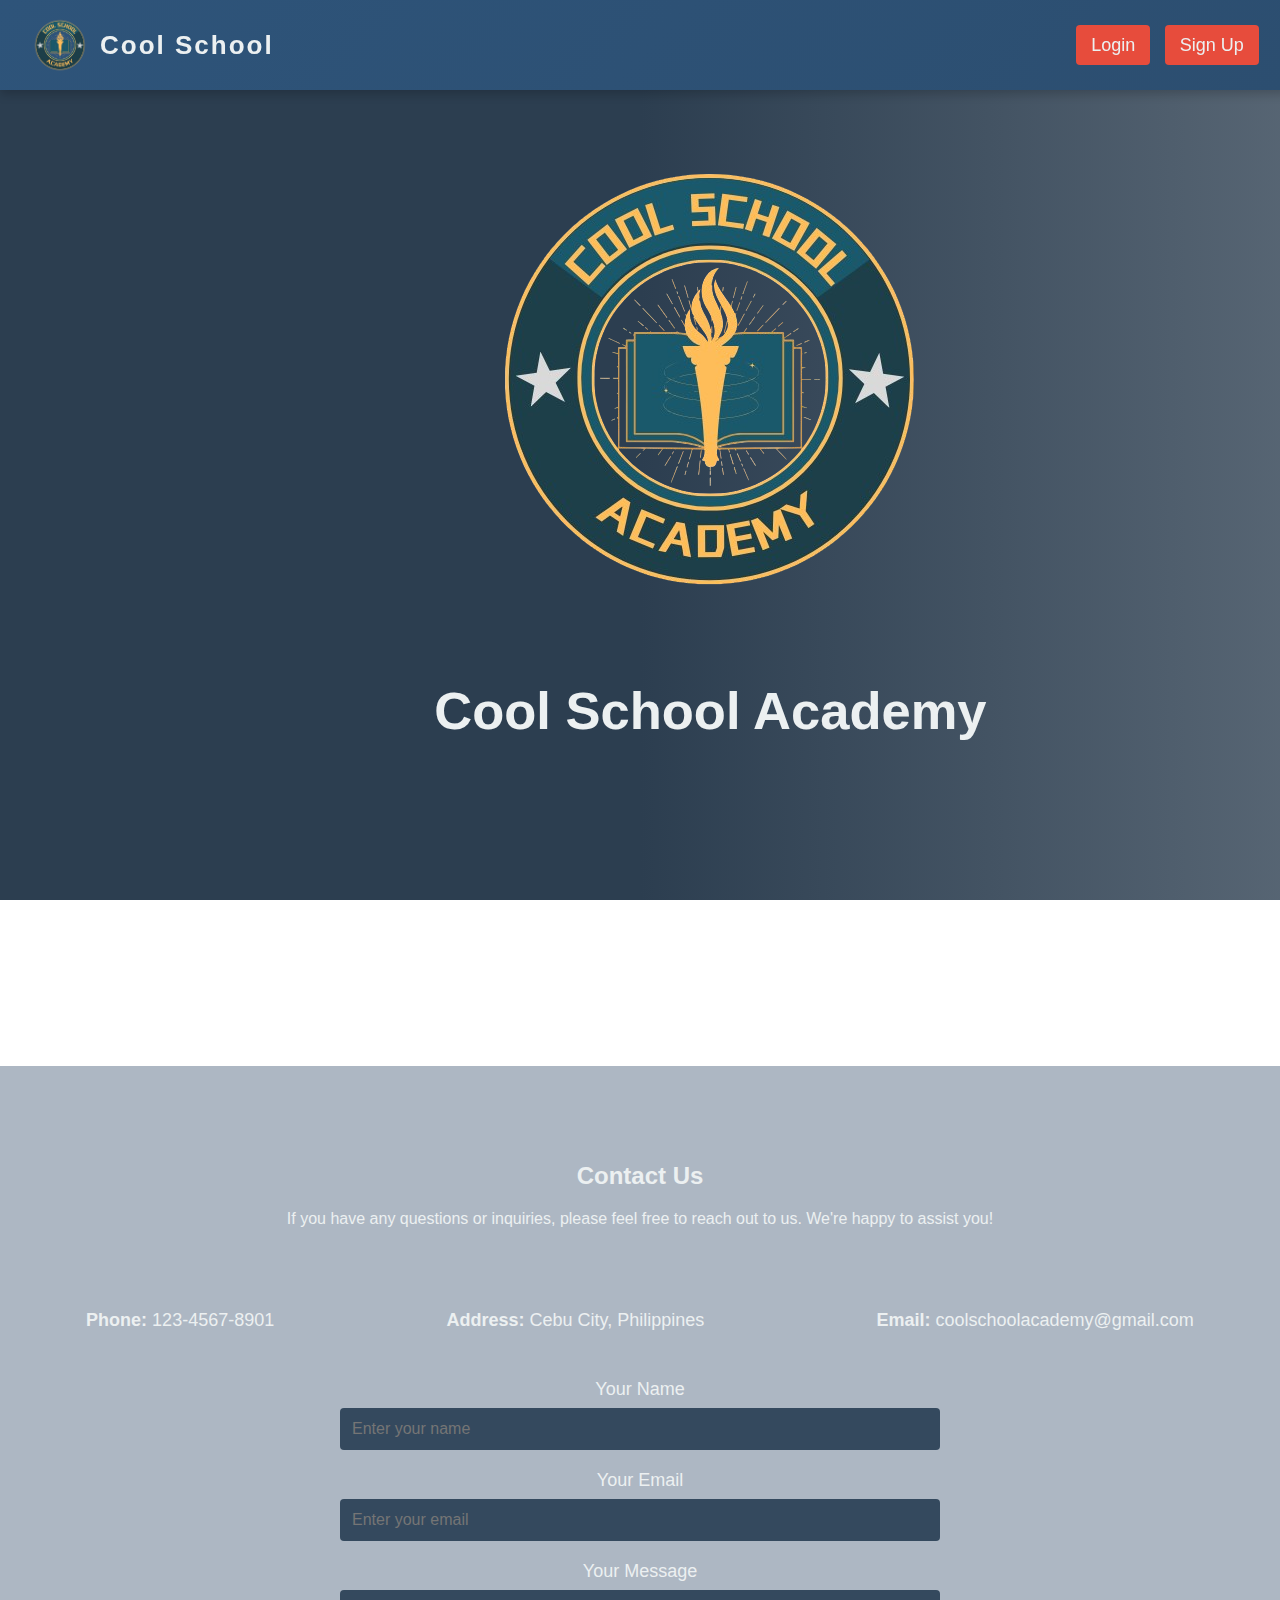
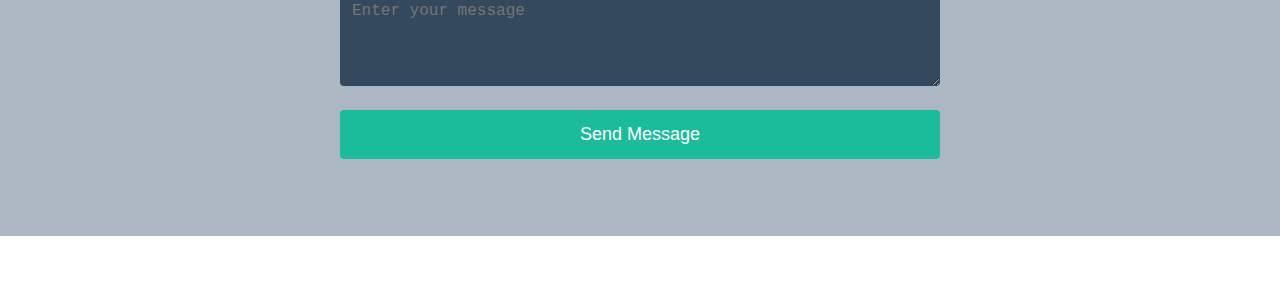
<file: index.html>
<!DOCTYPE html>
<html lang="en">
<head>
    <meta charset="UTF-8">
    <meta name="viewport" content="width=device-width, initial-scale=1.0">
    <title>Cool School Academy</title>
    <link rel="icon" href="Images/logo.png">
    <style>
      body {
  margin: 0;
  padding: 0;
  font-family: 'Segoe UI', Tahoma, Geneva, Verdana, sans-serif;
  background: linear-gradient(to right, #2c3e50 50%, rgba(44, 62, 80, 0.8) 100%), 
      url(https://www.teachermagazine.com/assets/images/teacher/Implementing-tutoring-interventions-in-schools.jpg);
  background-size: 100%;
  background-position: center;
  background-repeat: no-repeat;
  background-attachment: fixed;
  color: #ecf0f1;
}
.navbar {
  position: fixed;
  top: 0;
  left: 0;
  width: 96%;
  background: linear-gradient(135deg, #2e547a, #2c4e70); /*chatgpt*/
  color: white;
  padding: 15px 30px;
  display: flex;
  justify-content: space-between;
  align-items: center;
  box-shadow: 0 4px 10px rgba(0, 0, 0, 0.2); 
  z-index: 1000;
  transition: background-color 0.3s ease-in-out; 
}

.navbar .logo {
  display: flex;  /* Use Flexbox to align items in a row */
  align-items: center;  /* Vertically center the items */
}

.navbar .logo img {
  width: 60px;  /* Adjust the size of the logo */
  height: 60px;  /* Maintain aspect ratio */
  margin-right: 10px;  /* Space between the logo and text */
}

.navbar .logo a {
  color: #ecf0f1;
  font-size: 26px;
  text-decoration: none;
  font-weight: 700;
  letter-spacing: 2px;
}


.navbar .nav-links {
  list-style: none;
  display: flex;
}

.navbar .nav-links li {
  margin: 1px 20px;
}

.navbar .nav-links a {
  color: #9abbc3; /* Lighter text color */
  text-decoration: none;
  font-size: 18px;
  font-weight: 500;
  padding: 10px;
  border-radius: 4px;
  transition: background-color 0.3s ease, color 0.3s ease;
}

.navbar .nav-links a:hover {
  background-color: rgba(255, 255, 255, 0.2);
  color: #1abc9c; /* Lighter green color */
}

.navbar .loginsignup a {
  color: #ecf0f1; 
  font-size: 18px;
  text-decoration: none;
  padding: 10px 15px;
  background-color: #e74c3c; /* Red background */
  border-radius: 4px;
  margin-left: 10px;
  transition: background-color 0.3s ease, color 0.3s ease;
}

.navbar .loginsignup a:hover {
  background-color: #c0392b; /* Darker red on hover */
  color: #fff;
}



.word {
  max-width: 600px;
  margin: 20px auto;
  margin-right: 20%;
  margin-left: 31%;
  margin-top: 8%;
  margin-bottom: 20%;
  color: #ecf0f1; 
  padding: 2%;
  font-family:'Gill Sans', 'Gill Sans MT', Calibri, 'Trebuchet MS', sans-serif;
  text-align: center;
  font-size: 35px;
  border: none;
}

/* Content Section */
.content {
  text-align: center;
  padding-top: 100px;
  padding-left: 35px;
  max-width: 1200px;

}

#word {
  color: rgba(255, 255, 255, 0.7);
  margin-top: 20px;
  font-size: 18px;
}


.contacts {
  margin-top: 4%;
  padding-top: 6%;
  padding-bottom: 6%;
  text-align: center;
  background:  rgba(49, 76, 104, 0.4);
}

#contact {
  padding: 80px 0;
  text-align: center;
  background-color: #34495e;
  color: #ecf0f1;
}

.contact-info {
  display: flex;
  justify-content: space-around;
  margin: 30px 0;
  margin-top: 5%;
}

.contact-info .info-item {
  text-align: left;
}

.contact-info .info-item i {
  font-size: 30px;
  margin-bottom: 10px;
  color: #1abc9c;
}

.contact-info p {
  font-size: 18px;
}

/* Contact Form */
.contact-form {
  display: flex;
  flex-direction: column;
  max-width: 600px;
  margin: 0 auto;
}

.contact-form .form-group {
  margin-bottom: 20px;
}

.contact-form label {
  font-size: 18px;
  margin-bottom: 5px;
  color: #ecf0f1;
}

.contact-form input, 
.contact-form textarea {
  padding: 12px;
  border: none;
  border-radius: 4px;
  font-size: 16px;
  margin-top: 8px;
  width: 100%;
  box-sizing: border-box;
}

.contact-form input[type="text"], 
.contact-form input[type="email"], 
.contact-form textarea {
  background-color: #34495e;
  color: #ecf0f1;
}

.contact-form button {
  padding: 14px;
  background-color: #1abc9c;
  color: #fff;
  border: none;
  border-radius: 4px;
  cursor: pointer;
  font-size: 18px;
  transition: background-color 0.3s ease;
}

.contact-form button:hover {
  background-color: #16a085;
}



    </style>
</head>
<body>


  <!-- Navbar -->
  <div class="navbar">
    <div class="logo">
      <img src="Images/logo.png" alt="Logo">
      <a href="Homepage.html">Cool School</a>
  </div>
    <div class="loginsignup">
      <a href="Log_in.html">Login</a>
      <a href="Sign_up.html">Sign Up</a>
    </div>  
  </div>



<!--Logo-->
<div class="word">
  <img src="Images/logo.png" alt="logo" id="image">
  <h2> Cool School Academy</h2>
</div>




  <!-- Contact Section -->
<div class="whole">
  <div  id="contacts" class="contacts">
    <h2>Contact Us</h2>
    <p>If you have any questions or inquiries, please feel free to reach out to us. We're happy to assist you!</p>
    
    <div class="contact-info">
      <div class="info-item">
        <i class="fas fa-phone"></i> <!-- Font Awesome phone icon -->
        <p><strong>Phone:</strong> 123-4567-8901</p>
      </div>
      <div class="info-item">
        <i class="fas fa-map-marker-alt"></i> <!-- Font Awesome location icon -->
        <p><strong>Address:</strong> Cebu City, Philippines</p>
      </div>
      <div class="info-item">
        <i class="fas fa-envelope"></i> <!-- Font Awesome email icon -->
        <p><strong>Email:</strong> coolschoolacademy@gmail.com</p>
      </div>
    </div>

    <form action="#" method="post" class="contact-form">
      <div class="form-group">
        <label for="name">Your Name</label>
        <input type="text" id="name" name="name" placeholder="Enter your name" required>
      </div>
      <div class="form-group">
        <label for="email">Your Email</label>
        <input type="email" id="email" name="email" placeholder="Enter your email" required>
      </div>
      <div class="form-group">
        <label for="message">Your Message</label>
        <textarea id="message" name="message" rows="4" placeholder="Enter your message" required></textarea>
      </div>
      <button type="submit" class="submit-btn">Send Message</button>
    </form>
  </div>
</div>

  <br><br><br>
  
</body>
</html>
</file>
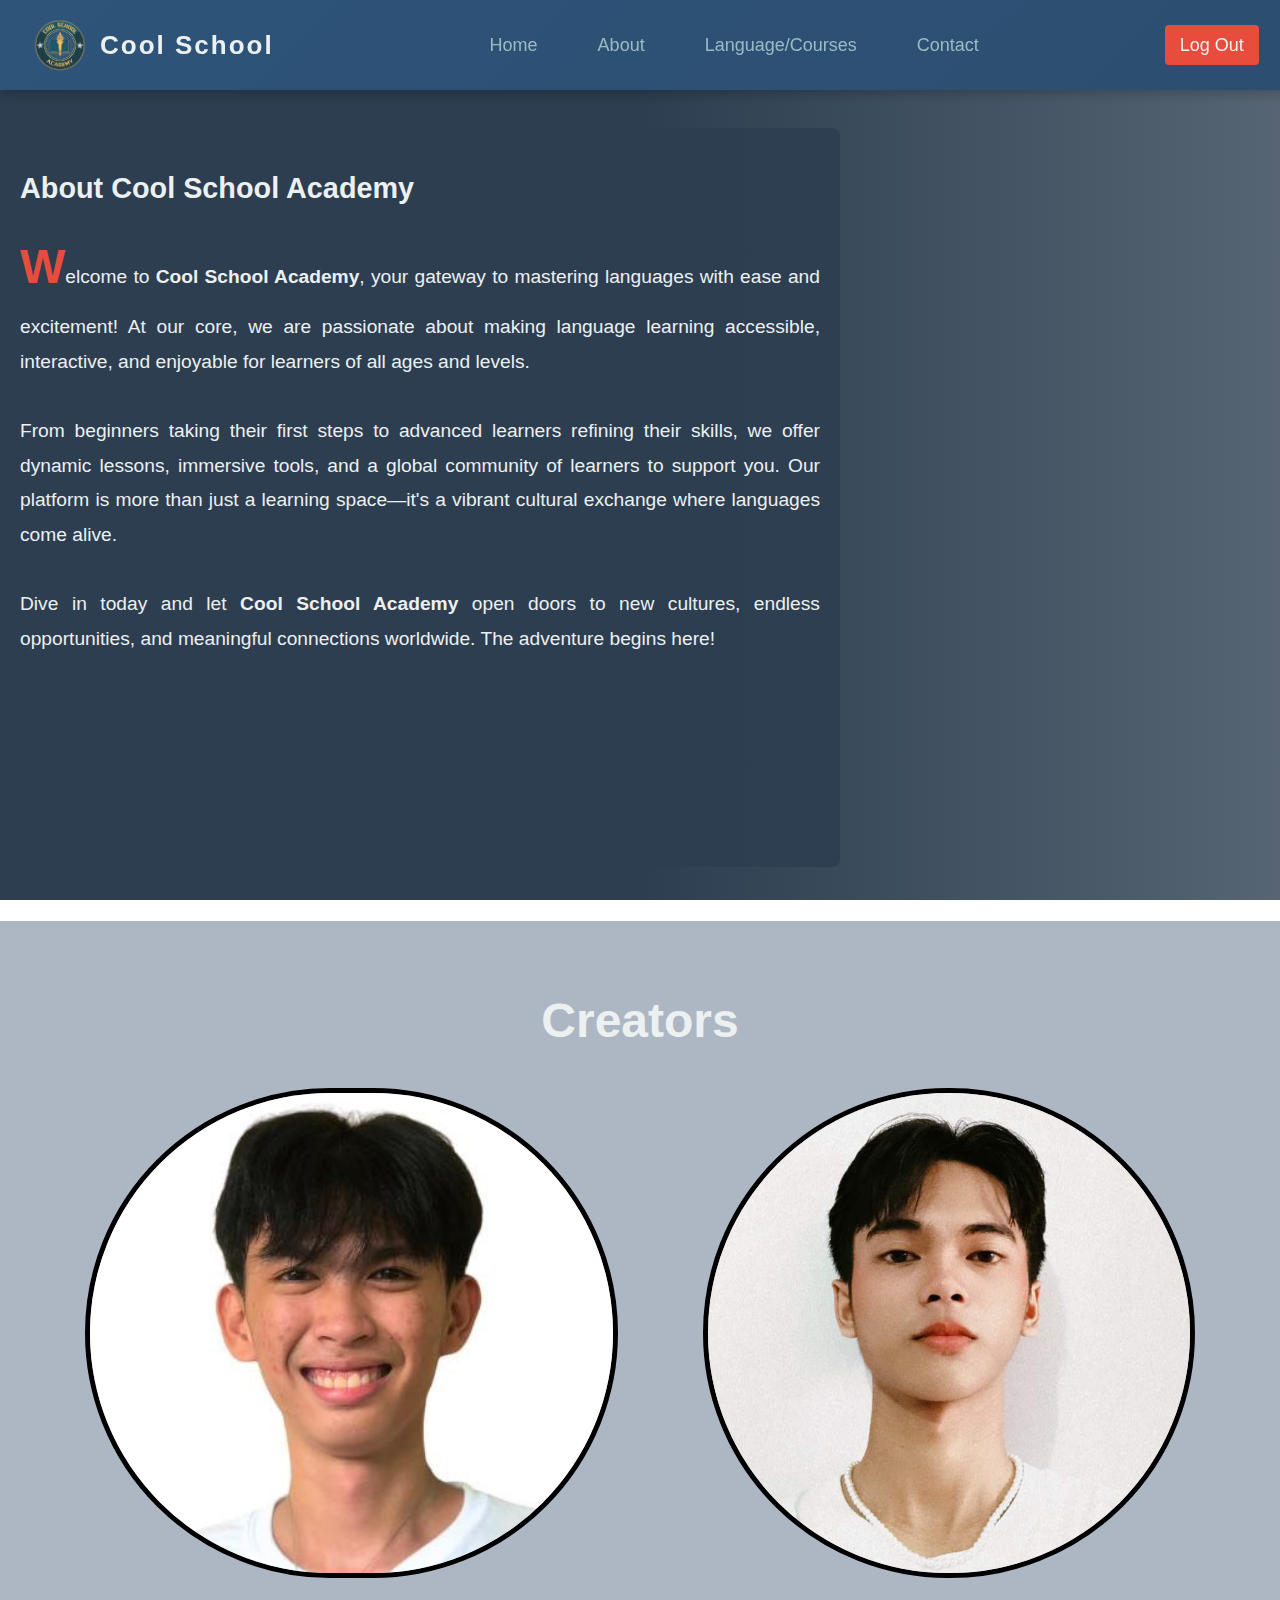
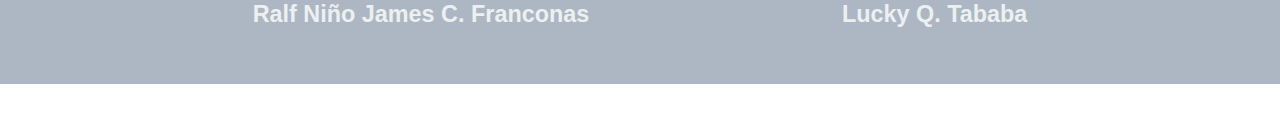
<file: About.html>
<!DOCTYPE html>
<html lang="en">
<head>
    <meta charset="UTF-8">
    <meta name="viewport" content="width=device-width, initial-scale=1.0">
    <meta http-equiv="X-UA-Compatible" content="ie=edge">
    <title>About Us</title>
    <link rel="icon" href="Images/logo.png">
    <style>
    body {
  margin: 0;
  padding: 0;
  font-family: 'Segoe UI', Tahoma, Geneva, Verdana, sans-serif;
  background: linear-gradient(to right, #2c3e50 50%, rgba(44, 62, 80, 0.8) 100%), 
      url(https://www.teachermagazine.com/assets/images/teacher/Implementing-tutoring-interventions-in-schools.jpg);
  background-size: 100%;
  background-position: center;
  background-repeat: no-repeat;
  background-attachment: fixed;
  color: #ecf0f1;
}
.navbar {
  position: fixed;
  top: 0;
  left: 0;
  width: 96%;
  background: linear-gradient(135deg, #2e547a, #2c4e70); /*chatgpt*/
  color: white;
  padding: 15px 30px;
  display: flex;
  justify-content: space-between;
  align-items: center;
  box-shadow: 0 4px 10px rgba(0, 0, 0, 0.2); 
  z-index: 1000;
  transition: background-color 0.3s ease-in-out; 
}

.navbar .logo {
  display: flex;  /* Use Flexbox to align items in a row */
  align-items: center;  /* Vertically center the items */
}

.navbar .logo img {
  width: 60px;  /* Adjust the size of the logo */
  height: 60px;  /* Maintain aspect ratio */
  margin-right: 10px;  /* Space between the logo and text */
}

.navbar .logo a {
  color: #ecf0f1;
  font-size: 26px;
  text-decoration: none;
  font-weight: 700;
  letter-spacing: 2px;
}


.navbar .nav-links {
  list-style: none;
  display: flex;
}

.navbar .nav-links li {
  margin: 1px 20px;
}

.navbar .nav-links a {
  color: #9abbc3; /* Lighter text color */
  text-decoration: none;
  font-size: 18px;
  font-weight: 500;
  padding: 10px;
  border-radius: 4px;
  transition: background-color 0.3s ease, color 0.3s ease;
}
.navbar .nav-links a:hover {
  background-color: rgba(255, 255, 255, 0.2);
  color: #1abc9c; /* Lighter green color */
}
.navbar .loginsignup a {
  color: #ecf0f1; 
  font-size: 18px;
  text-decoration: none;
  padding: 10px 15px;
  background-color: #e74c3c; /* Red background */
  border-radius: 4px;
  margin-left: 10px;
  transition: background-color 0.3s ease, color 0.3s ease;
}

.navbar .loginsignup a:hover {
  background-color: #c0392b; /* Darker red on hover */
  color: #fff;
}

.word {
  max-width: 50em;
  margin-top: 8em;
  background: rgba(44, 62, 80, 0.9); 
  color: #ecf0f1; 
  padding: 20px;
  padding-bottom: 15%;
  border-radius: 8px;
  font-family: 'Arial', sans-serif;

}

.word h2 {
  font-size: 1.8em;
  font-weight: bold;
  color: #ecf0f1;  /* Keep it in line with the paragraph's color */
  margin-bottom: 15px; /* Space below the heading */
}

.word p {
  line-height: 1.8;
  font-size: 1.2em;
  text-align: justify;
}

.word p:first-letter {
  font-size: 2.5em;
  color: #e74c3c; 
  font-weight: bold;
}
/*Profile*/
.head{
    text-align: center;
    font-size: 3em;
}
#ralf, #lucky {
    height: 30em;
    border-radius: 40em;
    border: solid 5px black
    
}

.name{
    display: flex;
    justify-content: space-evenly;
    font-size: 20px;
}
.creator{
    display: flex;
    justify-content: space-evenly;
}

.profile{
   background:  rgba(49, 76, 104, 0.4);
   padding-top: 2em;
   padding-bottom: 2em;
}





</style>
</head>
<body>

  <!-- Navbar -->
  <div class="navbar">
    <div class="logo">
      <img src="Images/logo.png" alt="Logo">
      <a href="Homepage.html">Cool School</a>
  </div>
    <ul class="nav-links">
      <li><a href="Homepage.html">Home</a></li>
      <li><a href="About.html">About</a></li>
      <li><a href="Languages.html">Language/Courses</a></li>
      <li><a href="Homepage.html#contacts">Contact</a></li>
    </ul>
    <div class="loginsignup">
      <a href="index.html">Log Out</a>
    </div>
  </div>

        <div id="word" class="word">
            <h2>About Cool School Academy</h2>
            <p>Welcome to <strong>Cool School Academy</strong>, your gateway to mastering languages with ease and excitement! At our core, we are passionate about making language learning accessible, interactive, and enjoyable for learners of all ages and levels.<br><br>
          
            From beginners taking their first steps to advanced learners refining their skills, we offer dynamic lessons, immersive tools, and a global community of learners to support you. Our platform is more than just a learning space—it's a vibrant cultural exchange where languages come alive.<br><br>
          
            Dive in today and let <strong>Cool School Academy</strong> open doors to new cultures, endless opportunities, and meaningful connections worldwide. The adventure begins here!</p>
        </div>
    
        <br><br><br>

    <div class="profile">
        <h2 class="head">Creators</h2>

        <div class="creator">
           <img src="Images/ralf.jpg" alt="ralf" id="ralf">
           <img src="Images/lucky.jpg" alt="lucky" id="lucky">
        </div>
        <div class="name">
            <h3 >Ralf Niño James C. Franconas</h3>
            <h3 >Lucky Q. Tababa</h3>
        </div>
    </div>

    <br><br><br>

</body>
</html>
</file>
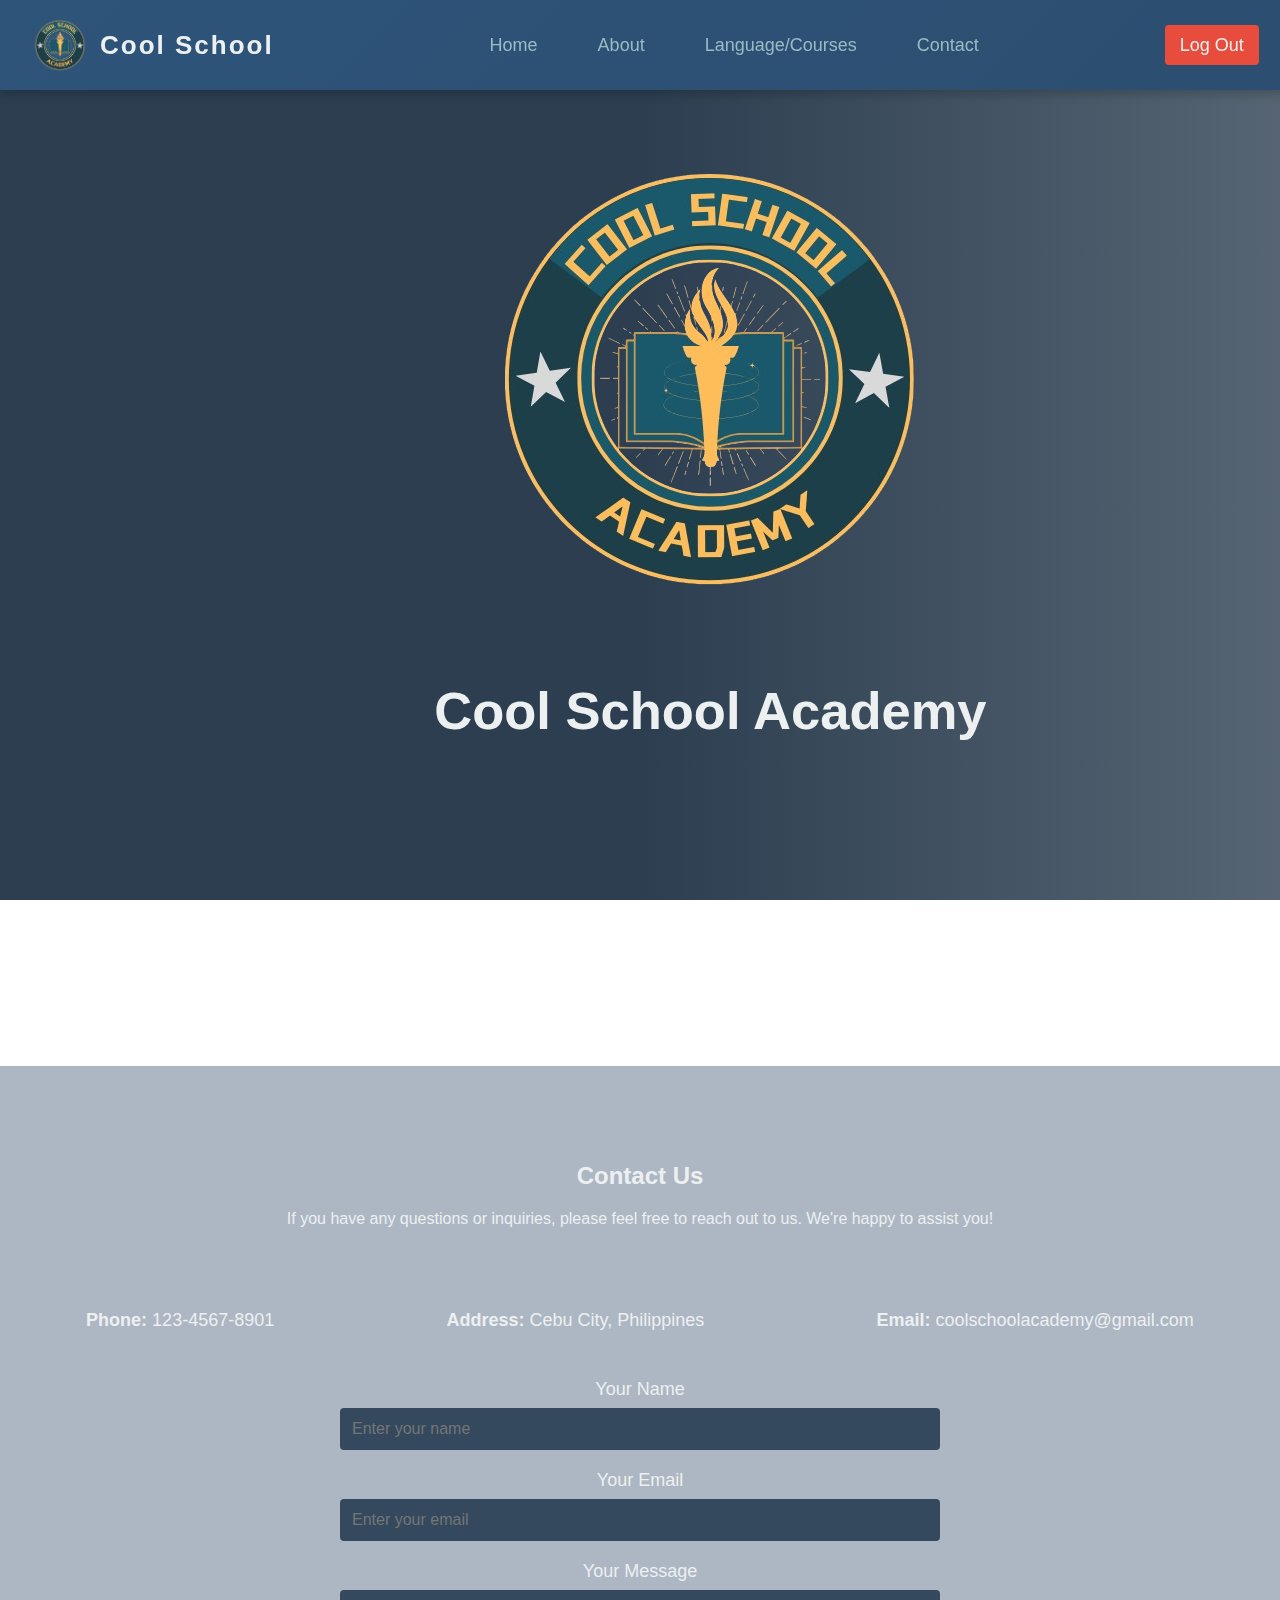
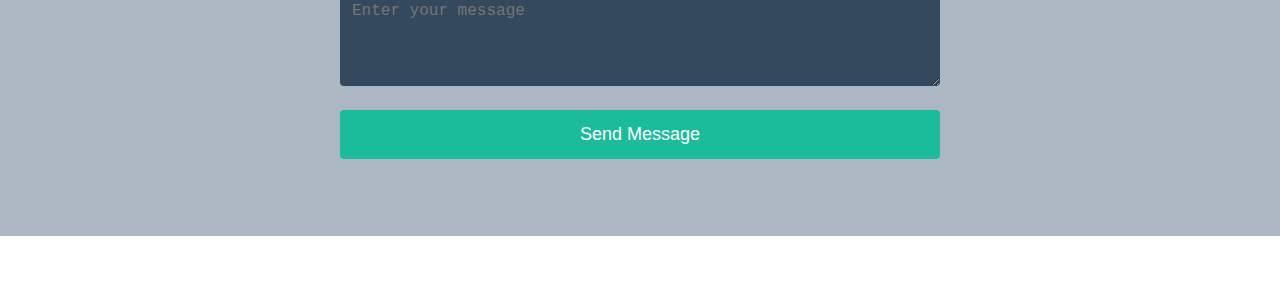
<file: Homepage.html>
<!DOCTYPE html>
<html lang="en">
<head>
    <meta charset="UTF-8">
    <meta name="viewport" content="width=device-width, initial-scale=1.0">
    <title>Cool School Academy</title>
    <link rel="stylesheet" type="text/css" href="Homepage.css">
    <link rel="icon" href="Images/logo.png">
</head>
<body>


  <!-- Navbar -->
  <div class="navbar">
    <div class="logo">
      <img src="Images/logo.png" alt="Logo">
      <a href="Homepage.html">Cool School</a>
  </div>
    <ul class="nav-links">
      <li><a href="Homepage.html">Home</a></li>
      <li><a href="About.html">About</a></li>
      <li><a href="Languages.html">Language/Courses</a></li>
      <li><a href="Homepage.html#contacts">Contact</a></li>
    </ul>
    <div class="loginsignup">
      <a href="index.html">Log Out</a>
    </div>
  </div>
  




<div class="word">
  <img src="Images/logo.png" alt="logo" id="image">
  <h2> Cool School Academy</h2>
</div>




  <!-- Contact Section -->
<div class="whole">
  <div  id="contacts" class="contacts">
    <h2>Contact Us</h2>
    <p>If you have any questions or inquiries, please feel free to reach out to us. We're happy to assist you!</p>
    
    <div class="contact-info">
      <div class="info-item">
        <i class="fas fa-phone"></i> <!-- Font Awesome phone icon -->
        <p><strong>Phone:</strong> 123-4567-8901</p>
      </div>
      <div class="info-item">
        <i class="fas fa-map-marker-alt"></i> <!-- Font Awesome location icon -->
        <p><strong>Address:</strong> Cebu City, Philippines</p>
      </div>
      <div class="info-item">
        <i class="fas fa-envelope"></i> <!-- Font Awesome email icon -->
        <p><strong>Email:</strong> coolschoolacademy@gmail.com</p>
      </div>
    </div>

    <form action="#" method="post" class="contact-form">
      <div class="form-group">
        <label for="name">Your Name</label>
        <input type="text" id="name" name="name" placeholder="Enter your name" required>
      </div>
      <div class="form-group">
        <label for="email">Your Email</label>
        <input type="email" id="email" name="email" placeholder="Enter your email" required>
      </div>
      <div class="form-group">
        <label for="message">Your Message</label>
        <textarea id="message" name="message" rows="4" placeholder="Enter your message" required></textarea>
      </div>
      <button type="submit" class="submit-btn" onclick="contacts()">Send Message</button>
    </form>
  </div>
</div>

  <br><br><br>
<script>
  function contacts(){
  event.preventDefault();
  
  let name = document.getElementById('name').value;
  let email = document.getElementById('email').value;
  let message = document.getElementById('message').value;

  if(name == "" || name == null && email == "" || email == null)
  {
    alert("Fields must be filled up");
    return false;
  } 
  else if(message == "" || message == null)
  {
    alert("Fields must be filled up");
  } 
  else if(name == "" || name == null && message == "" || message == null)
  {
    alert("Fields must be filled up");
  }
    
  else if(email == "" || email == null && message == "" || message == null){
    alert("Fields must be filled up");
  }
  else{
  alert("Your message will send right away!");
}
}
</script>
</body>
</html>
</file>
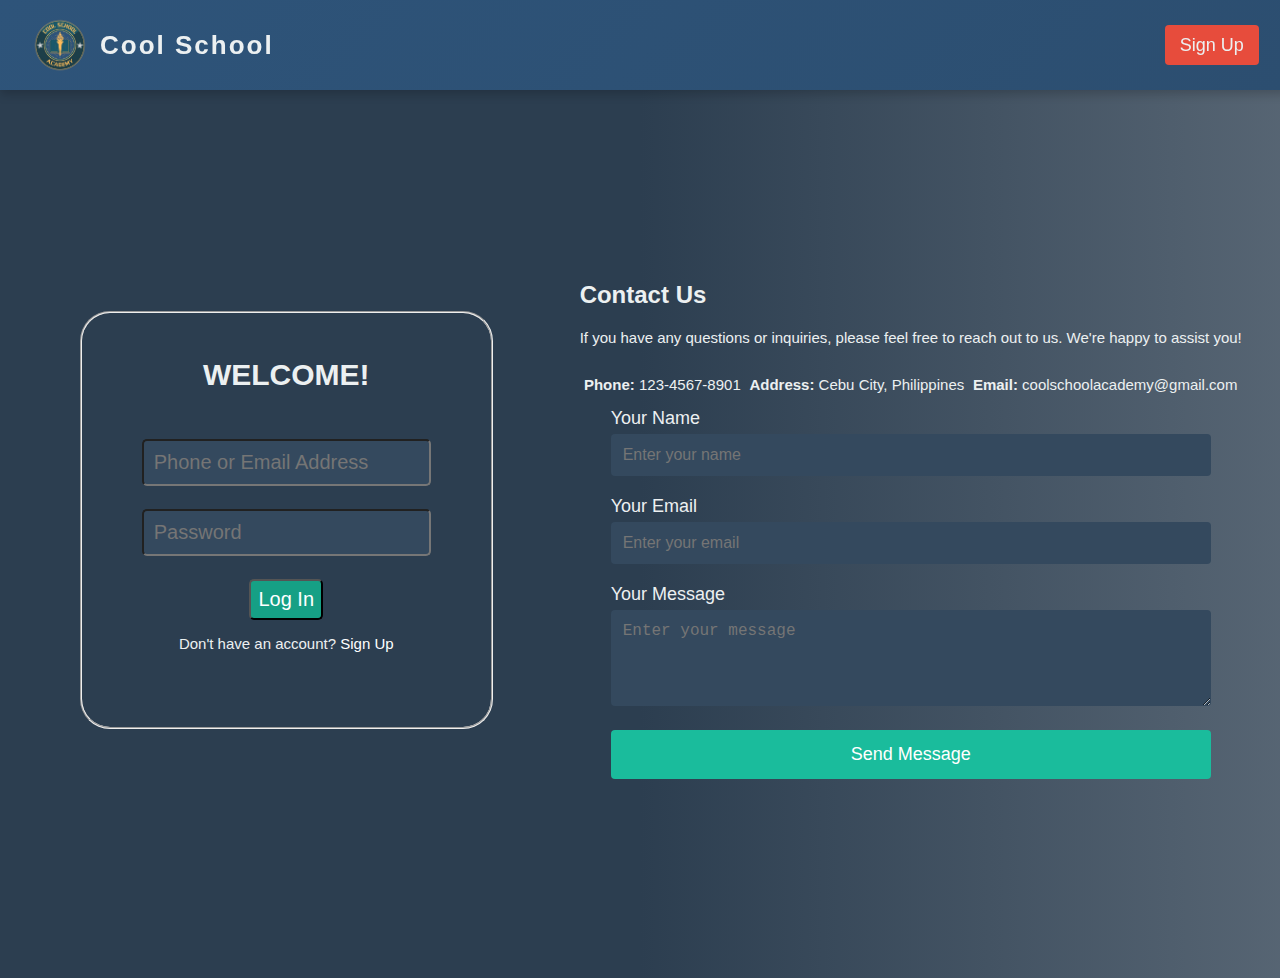
<file: Log_in.html>
<!DOCTYPE html>
  <html lang="en">
  <head>
      <meta charset="UTF-8">
      <meta name="viewport" content="width=device-width, initial-scale=1.0">
      <title>Cool School Log In Page</title>
      <link rel="stylesheet" type="text/css" href="Log_in.css">
      <link rel="icon" href="Images/logo.png">
  </head>
  <body>

  <!-- Navbar -->
    <div class="navbar">
      <div class="logo">
        <img src="Images/logo.png" alt="Logo">
        <a href="index.html">Cool School</a>
    </div>
      <div class="loginsignup">
        <a href="Sign_up.html">Sign Up</a>
      </div>
    </div>

      <form name="log_in">
              <fieldset>
                  <h2>WELCOME!</h2>
                  <br>
                  <input type="text" id="username" placeholder="Phone or Email Address" required>
                  <br><br>
                  <input type="password" id="password" placeholder="Password" required>
                  <br><br>
                  <button id="submit" onclick="validateLog()">Log In</button>
                  <p>Don't have an account? <a href="Sign_up.html">Sign Up</a></p>
              </fieldset>
          </form>

  <!-- Contact Section -->
    <div class="contacts">
      <h2>Contact Us</h2>
      <p>If you have any questions or inquiries, please feel free to reach out to us. We're happy to assist you!</p>
      
      <!-- Contact Info -->
      <div class="contact-info">
        <div class="info-item">
          <i class="fas fa-phone"></i> <!-- Font Awesome phone icon -->
          <p><strong>Phone:</strong> 123-4567-8901</p>
        </div>
        <div class="info-item">
          <i class="fas fa-map-marker-alt"></i> <!-- Font Awesome location icon -->
          <p><strong>Address:</strong> Cebu City, Philippines</p>
        </div>
        <div class="info-item">
          <i class="fas fa-envelope"></i> <!-- Font Awesome email icon -->
          <p><strong>Email:</strong> coolschoolacademy@gmail.com</p>
        </div>
      </div>

      <!-- Contact Form -->
      <form action="#" method="post" class="contact-form">
        <div class="form-group">
          <label for="name">Your Name</label>
          <input type="text" id="name" name="name" placeholder="Enter your name" required>
        </div>
        <div class="form-group">
          <label for="email">Your Email</label>
          <input type="email" id="email" name="email" placeholder="Enter your email" required>
        </div>
        <div class="form-group">
          <label for="message">Your Message</label>
          <textarea id="message" name="message" rows="4" placeholder="Enter your message" required></textarea>
        </div>
        <button type="submit" class="submit-btn" id="contact" onclick="contacts()">Send Message</button>
      </form>
    </div>
  <script src="Log_in.js"></script>
  </body>
  </html>
</file>
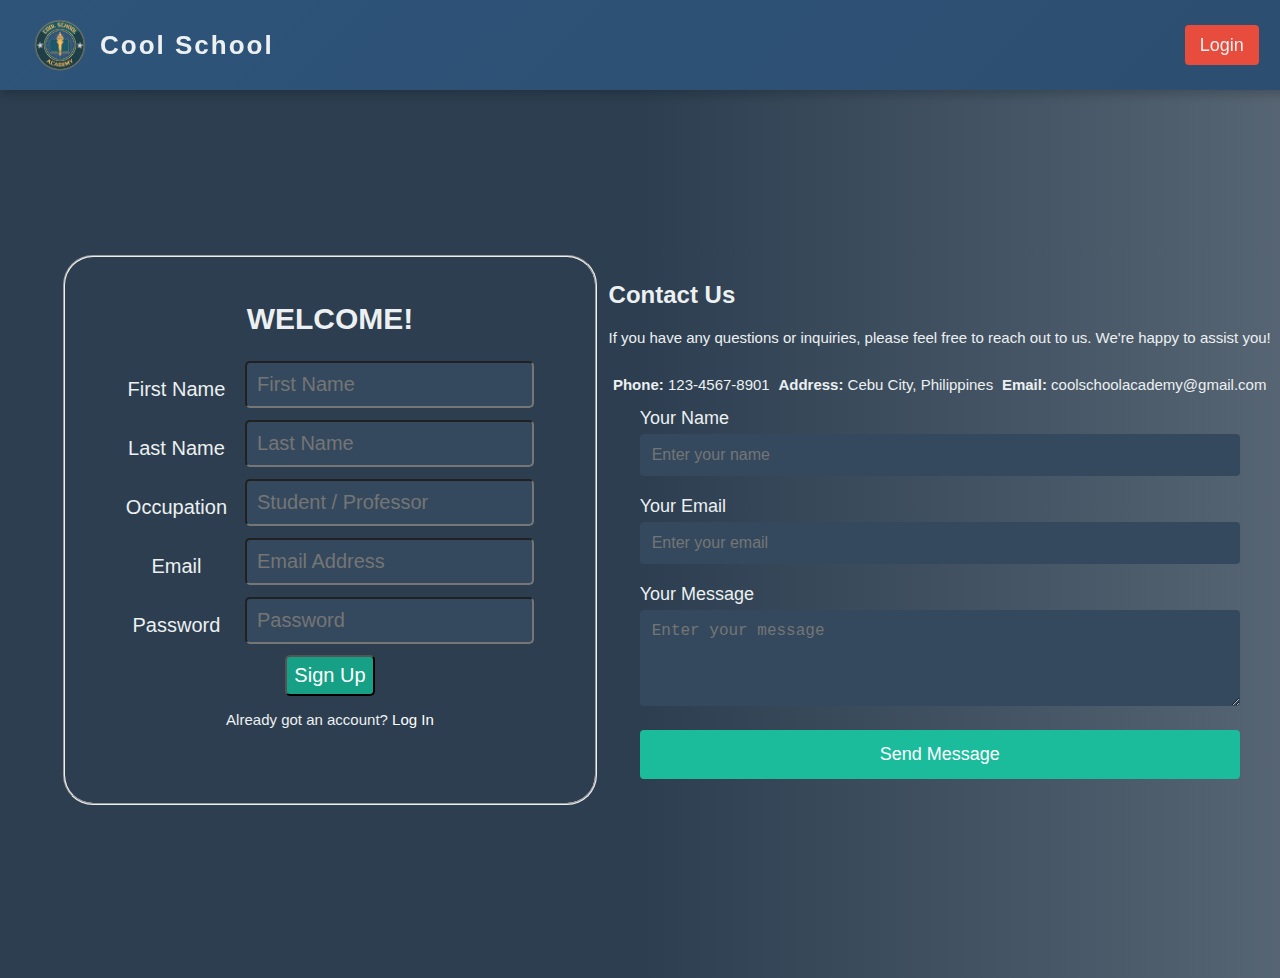
<file: Sign_up.html>
<!DOCTYPE html>
<html lang="en">
<head>
    <meta charset="UTF-8">
    <meta name="viewport" content="width=device-width, initial-scale=1.0">
    <title>Cool School Sign Up Page</title>
    <link rel="stylesheet" type="text/css" href="Sign_up.css">
    <link rel="icon" href="Images/logo.png">
</head>
<body>

<!-- Navbar -->
  <div class="navbar">
    <div class="logo">
      <img src="Images/logo.png" alt="Logo">
      <a href="index.html">Cool School</a>
  </div>
    <div class="loginsignup">
      <a href="Log_in.html">Login</a>
    </div>
  </div>

    <form name="log_in">
            <fieldset>
              <h2>WELCOME!</h2>
                <table>
                  <tr>
                    <td><label for="fname">First Name</label></td>
                    <td><input type="text" id="fname" placeholder="First Name" required></td>
                  </tr>
                  <tr>
                    <td><label for="lname">Last Name</label></td>
                    <td><input type="text" id="lname" placeholder="Last Name" required></td>
                  </tr>
                  <tr>
                    <td><label for="occupation">Occupation</label></td>
                    <td><input type="text" id="occupation" placeholder="Student / Professor" required></td>
                  </tr>
                  <tr>
                    <td><label for="email">Email</label></td>
                    <td><input type="email" id="email" placeholder="Email Address" required></td>
                  </tr>
                  <tr>
                    <td><label for="password">Password</label></td>
                    <td><input type="password" id="password" placeholder="Password" required></td>
                  </tr>
                </table>
                <button id="submit" onclick="validateSignUp(event)">Sign Up</button>
                <p>Already got an account? <a href="Log_in.html">Log In</a></p>
            </fieldset>
        </form>

<!-- Contact Section -->
  <div class="contacts">
    <h2>Contact Us</h2>
    <p>If you have any questions or inquiries, please feel free to reach out to us. We're happy to assist you!</p>
    
    <!-- Contact Info -->
    <div class="contact-info">
      <div class="info-item">
        <i class="fas fa-phone"></i> <!-- Font Awesome phone icon -->
        <p><strong>Phone:</strong> 123-4567-8901</p>
      </div>
      <div class="info-item">
        <i class="fas fa-map-marker-alt"></i> <!-- Font Awesome location icon -->
        <p><strong>Address:</strong> Cebu City, Philippines</p>
      </div>
      <div class="info-item">
        <i class="fas fa-envelope"></i> <!-- Font Awesome email icon -->
        <p><strong>Email:</strong> coolschoolacademy@gmail.com</p>
      </div>
    </div>

    <!-- Contact Form -->
    <form action="#" method="post" class="contact-form">
      <div class="form-group">
        <label for="name">Your Name</label>
        <input type="text" id="name" name="name" placeholder="Enter your name" required>
      </div>
      <div class="form-group">
        <label for="email">Your Email</label>
        <input type="email" name="email" placeholder="Enter your email" required>
      </div>
      <div class="form-group">
        <label for="message">Your Message</label>
        <textarea id="message" name="message" rows="4" placeholder="Enter your message" required></textarea>
      </div>
      <button type="submit" class="submit-btn" onclick="contacts()">Send Message</button>
    </form>
  </div>
<script src="Sign_up.js"></script>
</body>
</html>
</file>
<file: Homepage.css>
body {
  margin: 0;
  padding: 0;
  font-family: 'Segoe UI', Tahoma, Geneva, Verdana, sans-serif;
  background: linear-gradient(to right, #2c3e50 50%, rgba(44, 62, 80, 0.8) 100%), 
      url(https://www.teachermagazine.com/assets/images/teacher/Implementing-tutoring-interventions-in-schools.jpg);
  background-size: 100%;
  background-position: center;
  background-repeat: no-repeat;
  background-attachment: fixed;
  color: #ecf0f1;
}
.navbar {
  position: fixed;
  top: 0;
  left: 0;
  width: 96%;
  background: linear-gradient(135deg, #2e547a, #2c4e70); /*chatgpt*/
  color: white;
  padding: 15px 30px;
  display: flex;
  justify-content: space-between;
  align-items: center;
  box-shadow: 0 4px 10px rgba(0, 0, 0, 0.2); 
  z-index: 1000;
  transition: background-color 0.3s ease-in-out; 
}

.navbar .logo {
  display: flex;  /* Use Flexbox to align items in a row */
  align-items: center;  /* Vertically center the items */
}

.navbar .logo img {
  width: 60px;  /* Adjust the size of the logo */
  height: 60px;  /* Maintain aspect ratio */
  margin-right: 10px;  /* Space between the logo and text */
}

.navbar .logo a {
  color: #ecf0f1;
  font-size: 26px;
  text-decoration: none;
  font-weight: 700;
  letter-spacing: 2px;
}


.navbar .nav-links {
  list-style: none;
  display: flex;
}

.navbar .nav-links li {
  margin: 1px 20px;
}

.navbar .nav-links a {
  color: #9abbc3; /* Lighter text color */
  text-decoration: none;
  font-size: 18px;
  font-weight: 500;
  padding: 10px;
  border-radius: 4px;
  transition: background-color 0.3s ease, color 0.3s ease;
}

.navbar .nav-links a:hover {
  background-color: rgba(255, 255, 255, 0.2);
  color: #1abc9c; /* Lighter green color */
}

.navbar .loginsignup a {
  color: #ecf0f1; 
  font-size: 18px;
  text-decoration: none;
  padding: 10px 15px;
  background-color: #e74c3c; /* Red background */
  border-radius: 4px;
  margin-left: 10px;
  transition: background-color 0.3s ease, color 0.3s ease;
}

.navbar .loginsignup a:hover {
  background-color: #c0392b; /* Darker red on hover */
  color: #fff;
}


.word {
  max-width: 600px;
  margin: 20px auto;
  margin-right: 20%;
  margin-left: 31%;
  margin-top: 8%;
  margin-bottom: 20%;
  color: #ecf0f1; 
  padding: 2%;
  font-family:'Gill Sans', 'Gill Sans MT', Calibri, 'Trebuchet MS', sans-serif;
  text-align: center;
  font-size: 35px;
  border: none;
}

/* Content Section */
.content {
  text-align: center;
  padding-top: 100px;
  padding-left: 35px;
  max-width: 1200px;

}

#word {
  color: rgba(255, 255, 255, 0.7);
  margin-top: 20px;
  font-size: 18px;
}


.contacts {
  margin-top: 4%;
  padding-top: 6%;
  padding-bottom: 6%;
  text-align: center;
  background:  rgba(49, 76, 104, 0.4);
}

#contact {
  padding: 80px 0;
  text-align: center;
  background-color: #34495e;
  color: #ecf0f1;
}

.contact-info {
  display: flex;
  justify-content: space-around;
  margin: 30px 0;
  margin-top: 5%;
}

.contact-info .info-item {
  text-align: left;
}

.contact-info .info-item i {
  font-size: 30px;
  margin-bottom: 10px;
  color: #1abc9c;
}

.contact-info p {
  font-size: 18px;
}

/* Contact Form */
.contact-form {
  display: flex;
  flex-direction: column;
  max-width: 600px;
  margin: 0 auto;
}

.contact-form .form-group {
  margin-bottom: 20px;
}

.contact-form label {
  font-size: 18px;
  margin-bottom: 5px;
  color: #ecf0f1;
}

.contact-form input, 
.contact-form textarea {
  padding: 12px;
  border: none;
  border-radius: 4px;
  font-size: 16px;
  margin-top: 8px;
  width: 100%;
  box-sizing: border-box;
}

.contact-form input[type="text"], 
.contact-form input[type="email"], 
.contact-form textarea {
  background-color: #34495e;
  color: #ecf0f1;
}

.contact-form button {
  padding: 14px;
  background-color: #1abc9c;
  color: #fff;
  border: none;
  border-radius: 4px;
  cursor: pointer;
  font-size: 18px;
  transition: background-color 0.3s ease;
}

.contact-form button:hover {
  background-color: #16a085;
}
</file>
<file: Log_in.css>
body {
    font-family: 'Segoe UI', Tahoma, Geneva, Verdana, sans-serif;
    background: linear-gradient(to right, #2c3e50 50%, rgba(44, 62, 80, 0.8) 100%), url(https://www.teachermagazine.com/assets/images/teacher/Implementing-tutoring-interventions-in-schools.jpg); /* Dark gradient with slight opacity on the right */
    background-size: cover;
    background-position: center;
    color: #ecf0f1; 
    margin-top: 70px;
    height: 100vh;
    display: flex;
    justify-content: center;
    align-items: center;
    position: relative;
}


.navbar {
    position: fixed;
    top: 0;
    left: 0;
    width: 96%;
    background: linear-gradient(135deg, #2e547a, #2c4e70); /*chatgpt*/
    color: white;
    padding: 15px 30px;
    display: flex;
    justify-content: space-between;
    align-items: center;
    box-shadow: 0 4px 10px rgba(0, 0, 0, 0.2); 
    z-index: 1000;
    transition: background-color 0.3s ease-in-out; 
}

.navbar .logo {
    display: flex;  /* Use Flexbox to align items in a row */
    align-items: center;  /* Vertically center the items */
}

.navbar .logo img {
    width: 60px;  /* Adjust the size of the logo */
    height: 60px;  /* Maintain aspect ratio */
    margin-right: 10px;  /* Space between the logo and text */
}

.navbar .logo a {
    color: #ecf0f1;
    font-size: 26px;
    text-decoration: none;
    font-weight: 700;
    letter-spacing: 2px;
}


.navbar .nav-links {
    list-style: none;
    display: flex;
}

.navbar .nav-links li {
    margin: 1px 20px;
}

.navbar .nav-links a {
    color: #9abbc3; /* Lighter text color */
    text-decoration: none;
    font-size: 18px;
    font-weight: 500;
    padding: 10px;
    border-radius: 4px;
    transition: background-color 0.3s ease, color 0.3s ease;
}


.navbar .nav-links a:hover {
    background-color: rgba(255, 255, 255, 0.2);
    color: #1abc9c; /* Lighter green color */
}

/* Authentication Links */
.navbar .loginsignup a {
    color: #ecf0f1; 
    font-size: 18px;
    text-decoration: none;
    padding: 10px 15px;
    background-color: #e74c3c; /* Red background */
    border-radius: 4px;
    margin-left: 10px;
    transition: background-color 0.3s ease, color 0.3s ease;
}

.navbar .loginsignup a:hover {
    background-color: #c0392b; /* Darker red on hover */
    color: #fff;
}

/* Blurry effect on the left side */ /*chatgpt*/
body::after {
    content: '';
    position: absolute;
    top: 0;
    height: 100%;
    background: rgba(44, 62, 80, 0.8); /* Dark background with some opacity */
    backdrop-filter: blur(30px); /* Apply blur effect */
    pointer-events: none; /* Ensures it doesn't interfere with interaction */
}

fieldset{
    text-align: center;
    padding-left: 3em;
    padding-right: 3em;
    padding-top: 1em;
    padding-bottom: 3em;
    border-radius: 30px;
    font-size: 20px;
    margin-left: 10%;
}
#username{
    font-size: 1em;
    padding: 10px 10px;
    border-radius: 5px;
    background-color: #34495e;
    color: #ecf0f1;
}
#password{
    font-size: 1em;
    padding: 10px 10px;
    border-radius: 5px;
    background-color: #34495e;
    color: #ecf0f1;
}
#submit{
    font-size: 1em;
    padding: 7px 7px;
    border-radius: 5px;
    background: #16a085;
    color: white;
}
a{
    text-decoration: none;
    color: rgb(255, 255, 255);
}
p{
    font-size: 15px;
}

/* Contact Form */
.contact-form {
    display: flex;
    flex-direction: column;
    max-width: 600px;
    margin: 0 auto;
  }
  
  .contact-form .form-group {
    margin-bottom: 20px;
  }
  
  .contact-form label {
    font-size: 18px;
    margin-bottom: 5px;
    color: #ecf0f1;
  }
  
  .contact-form input, 
  .contact-form textarea {
    padding: 12px;
    border: none;
    border-radius: 4px;
    font-size: 16px;
    margin-top: 5px;
    width: 100%;
    box-sizing: border-box;
  }
  
  .contact-form input[type="text"], 
  .contact-form input[type="email"], 
  .contact-form textarea {
    background-color: #34495e;
    color: #ecf0f1;
  }
  
  .contact-form button {
    padding: 14px;
    background-color: #1abc9c;
    color: #fff;
    border: none;
    border-radius: 4px;
    cursor: pointer;
    font-size: 18px;
    transition: background-color 0.3s ease;
  }
  
  .contact-form button:hover {
    background-color: #16a085;
  }
  .contacts{
      margin-left: 10%;
  }
  .contact-info{
    display: flex;
    justify-content: space-around
  }
</file>
<file: Sign_up.css>
body {
    font-family: 'Segoe UI', Tahoma, Geneva, Verdana, sans-serif;
    background: linear-gradient(to right, #2c3e50 50%, rgba(44, 62, 80, 0.8) 100%), url(https://www.teachermagazine.com/assets/images/teacher/Implementing-tutoring-interventions-in-schools.jpg); /* Dark gradient with slight opacity on the right */
    background-size: cover;
    background-position: center;
    color: #ecf0f1; 
    margin-top: 70px;
    height: 100vh;
    display: flex;
    justify-content: center;
    align-items: center;
    position: relative;
}


.navbar {
    position: fixed;
    top: 0;
    left: 0;
    width: 96%;
    background: linear-gradient(135deg, #2e547a, #2c4e70); /*chatgpt*/
    color: white;
    padding: 15px 30px;
    display: flex;
    justify-content: space-between;
    align-items: center;
    box-shadow: 0 4px 10px rgba(0, 0, 0, 0.2); 
    z-index: 1000;
    transition: background-color 0.3s ease-in-out; 
}

.navbar .logo {
    display: flex;  /* Use Flexbox to align items in a row */
    align-items: center;  /* Vertically center the items */
}

.navbar .logo img {
    width: 60px;  /* Adjust the size of the logo */
    height: 60px;  /* Maintain aspect ratio */
    margin-right: 10px;  /* Space between the logo and text */
}

.navbar .logo a {
    color: #ecf0f1;
    font-size: 26px;
    text-decoration: none;
    font-weight: 700;
    letter-spacing: 2px;
}


.navbar .nav-links {
    list-style: none;
    display: flex;
}

.navbar .nav-links li {
    margin: 1px 20px;
}

.navbar .nav-links a {
    color: #9abbc3; /* Lighter text color */
    text-decoration: none;
    font-size: 18px;
    font-weight: 500;
    padding: 10px;
    border-radius: 4px;
    transition: background-color 0.3s ease, color 0.3s ease;
}


.navbar .nav-links a:hover {
    background-color: rgba(255, 255, 255, 0.2);
    color: #1abc9c; /* Lighter green color */
}

/* Authentication Links */
.navbar .loginsignup a {
    color: #ecf0f1; 
    font-size: 18px;
    text-decoration: none;
    padding: 10px 15px;
    background-color: #e74c3c; /* Red background */
    border-radius: 4px;
    margin-left: 10px;
    transition: background-color 0.3s ease, color 0.3s ease;
}

.navbar .loginsignup a:hover {
    background-color: #c0392b; /* Darker red on hover */
    color: #fff;
}

/* Blurry effect on the left side */ /*chatgpt*/
body::after {
    content: '';
    position: absolute;
    top: 0;
    height: 100%;
    background: rgba(44, 62, 80, 0.8); /* Dark background with some opacity */
    backdrop-filter: blur(30px); /* Apply blur effect */
    pointer-events: none; /* Ensures it doesn't interfere with interaction */
}

fieldset{
    text-align: center;
    padding-left: 3em;
    padding-right: 3em;
    padding-top: 1em;
    padding-bottom: 3em;
    border-radius: 30px;
    font-size: 20px;
    margin-left: 10%;
    margin-top: 1em;
    
}
#fname, #lname, #occupation, #email, #age, #password{
    font-size: 1em;
    padding: 10px 10px;
    margin-bottom: 10px;
    border-radius: 5px;
    background-color: #34495e;
    color: #ecf0f1;
}
a{
    text-decoration: none;
    color: rgb(255, 255, 255);
}
p{
    font-size: 15px;
}
#submit{
    font-size: 1em;
    padding: 7px 7px;
    border-radius: 5px;
    background: #16a085;
    color: white;
}
.dropdown-menu {
    display: none;
    position: absolute; /* Positioned relative to the parent .dropdown */
    top: 100%; /* Places the dropdown below the parent */
    left: 0; /* Aligns the dropdown menu with the parent on the left */
    background-color: #fff;
    list-style: none;
    margin: 0;
    padding: 10px;
    box-shadow: 0 4px 6px rgba(0, 0, 0, 0.1);
    border-radius: 4px;
    z-index: 1000;
    min-width: 150px;
}

.dropdown-menu li {
border-bottom: 1px solid #ddd;
}

.dropdown-menu li:last-child {
border-bottom: none;
}

.dropdown-menu a {
color: black;
padding: 10px 15px;
text-decoration: none;
}

.dropdown-menu a:hover {
background-color: #000000;
}

/* Show dropdown menu on hover */
.dropdown:hover .dropdown-menu {
display: block;
}
.dropdown {
position: relative; /* This ensures the dropdown-menu is positioned relative to the parent */
}
/* Contact Form */
.contact-form {
    display: flex;
    flex-direction: column;
    max-width: 600px;
    margin: 0 auto;
  }
  
  .contact-form .form-group {
    margin-bottom: 20px;
  }
  
  .contact-form label {
    font-size: 18px;
    margin-bottom: 5px;
    color: #ecf0f1;
  }
  
  .contact-form input, 
  .contact-form textarea {
    padding: 12px;
    border: none;
    border-radius: 4px;
    font-size: 16px;
    margin-top: 5px;
    width: 100%;
    box-sizing: border-box;
  }
  
  .contact-form input[type="text"], 
  .contact-form input[type="email"], 
  .contact-form textarea {
    background-color: #34495e;
    color: #ecf0f1;
  }
  
  .contact-form button {
    padding: 14px;
    background-color: #1abc9c;
    color: #fff;
    border: none;
    border-radius: 4px;
    cursor: pointer;
    font-size: 18px;
    transition: background-color 0.3s ease;
  }
  
  .contact-form button:hover {
    background-color: #16a085;
  }
  .contacts{
      margin-left: 5%;
  }
  .contact-info{
    display: flex;
    justify-content: space-around
  }
  th{
    font-size: 35px;
  }
  table{
    border-collapse: collapse;
  }
label{
    padding-right: 1rem;
}
</file>
